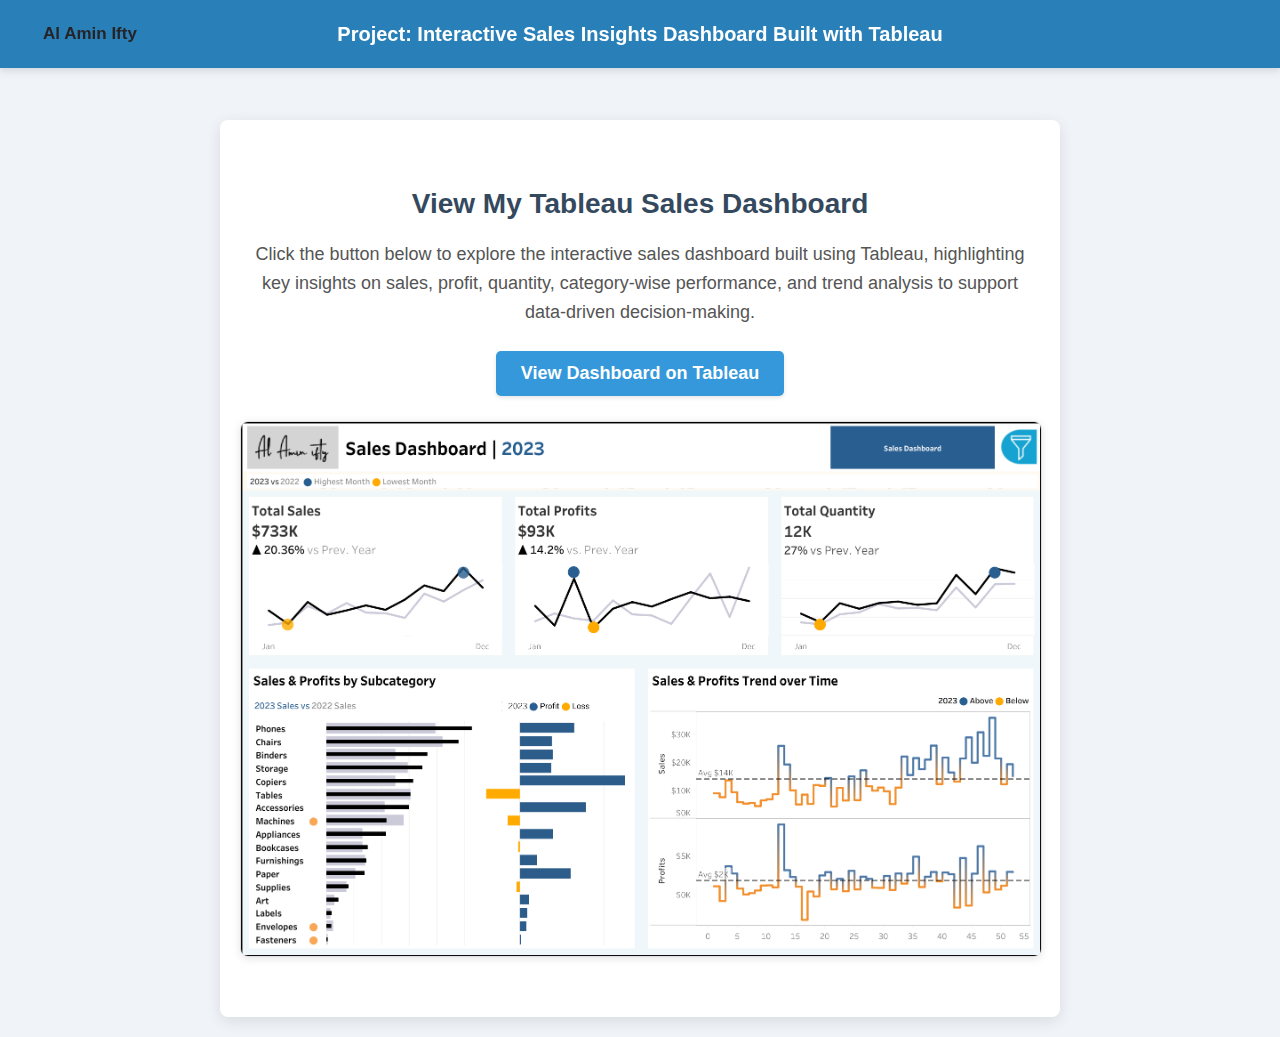
<file: index.html>
<!DOCTYPE html>
<html lang="en">
<head>
  <meta charset="UTF-8">
  <meta name="viewport" content="width=device-width, initial-scale=1.0">
  <title>Interactive Sales Insights Dashboard Built with Tableau</title>
  <style>
    /* General Body Styles */
    body {
      font-family: 'Segoe UI', Tahoma, Geneva, Verdana, sans-serif;
      margin: 0;
      padding-top: 100px; /* Adjusted for potentially taller navbar content */
      background-color: #f0f4f8; /* Fallback background color */
      text-align: center;
      color: #333;
    }

    /* Navigation Bar Styles */
    nav {
      position: fixed;
      top: 0;
      left: 0;
      width: 100%;
      background-color: #2980B9;
      color: black; /* Default text color for nav, can be overridden */
      padding: 15px 20px; /* Adjusted padding */
      box-shadow: 0 2px 8px rgba(0,0,0,0.15);
      z-index: 1000;
      display: flex;
      align-items: center;
      justify-content: space-between;
      box-sizing: border-box;
    }

    .navbar-left {
      display: flex;
      align-items: center;
      min-width: 150px; /* Ensure space for brand */
    }

    .navbar-left a.navbar-brand { /* Added class for specificity */
      text-decoration: none;
      display: flex; /* Added for better alignment if needed */
      align-items: center;
    }

    .brand-toggle {
      position: relative;
      width: 140px; /* Can be adjusted */
      height: 38px;
      overflow: hidden;
      display: flex;
      align-items: center;
      justify-content: center;
      border-radius: 4px; /* Optional: rounded corners for the toggle area */
    }

    #brandText, #brandImg {
      position: absolute;
      top: 0;
      left: 0;
      width: 100%;
      height: 100%;
      display: flex; /* Use flex for centering */
      align-items: center;
      justify-content: center;
      transition: opacity 0.5s ease-in-out; /* Smooth transition for automatic toggle */
    }

    #brandText {
      opacity: 1; /* Initially visible */
      color: #262326; /* Darker text for better contrast */
      font-weight: bold;
      font-size: 17px; /* Slightly adjusted */
    }

    #brandImg {
      opacity: 0; /* Initially hidden */
      object-fit: contain; /* Ensures logo fits well */
    }

    .navbar-center {
      flex-grow: 1;
      text-align: center;
      padding-right: 150px; /* To balance the min-width of navbar-left */
    }

    @media (max-width: 768px) {
      .navbar-center {
        padding-right: 0;
        margin: 0 10px;
      }
      nav {
        padding-top: 10px;
        padding-bottom: 10px;
      }
      body {
        padding-top: 80px;
      }
      .navbar-center h1 {
        font-size: 18px; /* Adjusted font size for smaller screens */
      }
    }

    .navbar-center h1 {
      margin: 0;
      font-size: 20px;
      font-weight: 600;
      color: #ffffff; /* Changed to white */
      white-space: nowrap;
      overflow: hidden;
      text-overflow: ellipsis;
    }

    /* Main Content Area Styles */
    .content {
      padding: 40px 20px;
      max-width: 800px;
      margin: 0 auto;
      background-color: #ffffff;
      border-radius: 8px;
      box-shadow: 0 4px 15px rgba(0,0,0,0.1);
      margin-top: 20px;
      margin-bottom: 20px;
    }

    .content h3 { /* Changed h2 to h3 to match HTML */
      font-size: 28px;
      margin-bottom: 20px;
      color: #34495e;
    }

    .content p {
      font-size: 18px;
      line-height: 1.6;
      color: #555;
      margin-bottom: 25px;
    }

    .dashboard-link {
      display: inline-block;
      padding: 12px 25px;
      font-size: 18px;
      font-weight: bold;
      color: #ffffff;
      background-color: #3498db;
      border: none;
      border-radius: 5px;
      text-decoration: none;
      transition: background-color 0.3s ease, transform 0.2s ease;
      box-shadow: 0 2px 4px rgba(0,0,0,0.1);
      margin-bottom: 25px; /* Added margin to separate from image */
    }

    .dashboard-link:hover, .dashboard-link:focus {
      background-color: #2980b9;
      transform: translateY(-2px);
      outline: none;
    }
    .dashboard-link:active {
      transform: translateY(0);
    }

    /* Sneak Peek Image Styles */
    .tableau-sneak-peek {
      display: block; /* To allow margin auto to center */
      max-width: 100%; /* Responsive image */
      height: auto; /* Maintain aspect ratio */
      border: 1px solid #ddd; /* Light border */
      border-radius: 8px; /* Rounded corners */
      margin: 0 auto 20px auto; /* Center image and add margin below */
      box-shadow: 0 2px 8px rgba(0,0,0,0.1); /* Subtle shadow */
    }

  </style>
</head>
<body>
  <nav>
    <div class="navbar-left">
      <a href="#" class="navbar-brand">
        <div class="brand-toggle">
          <span id="brandText">Al Amin Ifty</span>
          <img id="brandImg" src="logo.png" alt="Logo" onerror="this.style.display='none'; console.error('Logo image not found.')"> </div>
      </a>
    </div>
    <div class="navbar-center">
      <h1>Project: Interactive Sales Insights Dashboard Built with Tableau</h1>
    </div>
  </nav>

  <div class="content">
    <h3>View My Tableau Sales Dashboard</h3>
    <p>Click the button below to explore the interactive sales dashboard built using Tableau, highlighting key insights on sales, profit, quantity, category-wise performance, and trend analysis to support data-driven decision-making.</p>
    <a class="dashboard-link" href="https://public.tableau.com/app/profile/al.amin.ifty/viz/Book1_17466420379420/SalesDashboard?publish=yes" target="_blank" rel="noopener noreferrer">
      View Dashboard on Tableau
    </a>

    <img src="dash.png" 
         alt="Sneak peek of the Tableau Sales Dashboard" 
         class="tableau-sneak-peek"
         onerror="this.onerror=null; this.src='https://placehold.co/700x450/e0e4e8/999999?text=Dashboard+Preview+Not+Found'; this.alt='Error loading dashboard preview image.';">
    </div>

  <script>
    const brandText = document.getElementById('brandText');
    const brandImg = document.getElementById('brandImg');
    const toggleInterval = 3000; // Time in milliseconds (e.g., 3000ms = 3 seconds)

    if (brandText && brandImg) {
      // Ensure initial state (text visible, image hidden)
      brandText.style.opacity = '1';
      brandImg.style.opacity = '0';

      let isTextVisible = true; // State variable to track current visibility

      setInterval(() => {
        if (isTextVisible) {
          // Switch to image
          brandText.style.opacity = '0';
          brandImg.style.opacity = '1';
        } else {
          // Switch to text
          brandText.style.opacity = '1';
          brandImg.style.opacity = '0';
        }
        isTextVisible = !isTextVisible; // Toggle the state
      }, toggleInterval);
    } else {
        if (!brandText) console.error("Element with ID 'brandText' not found.");
        if (!brandImg) console.error("Element with ID 'brandImg' not found.");
    }
  </script>
</body>
</html>
</file>
